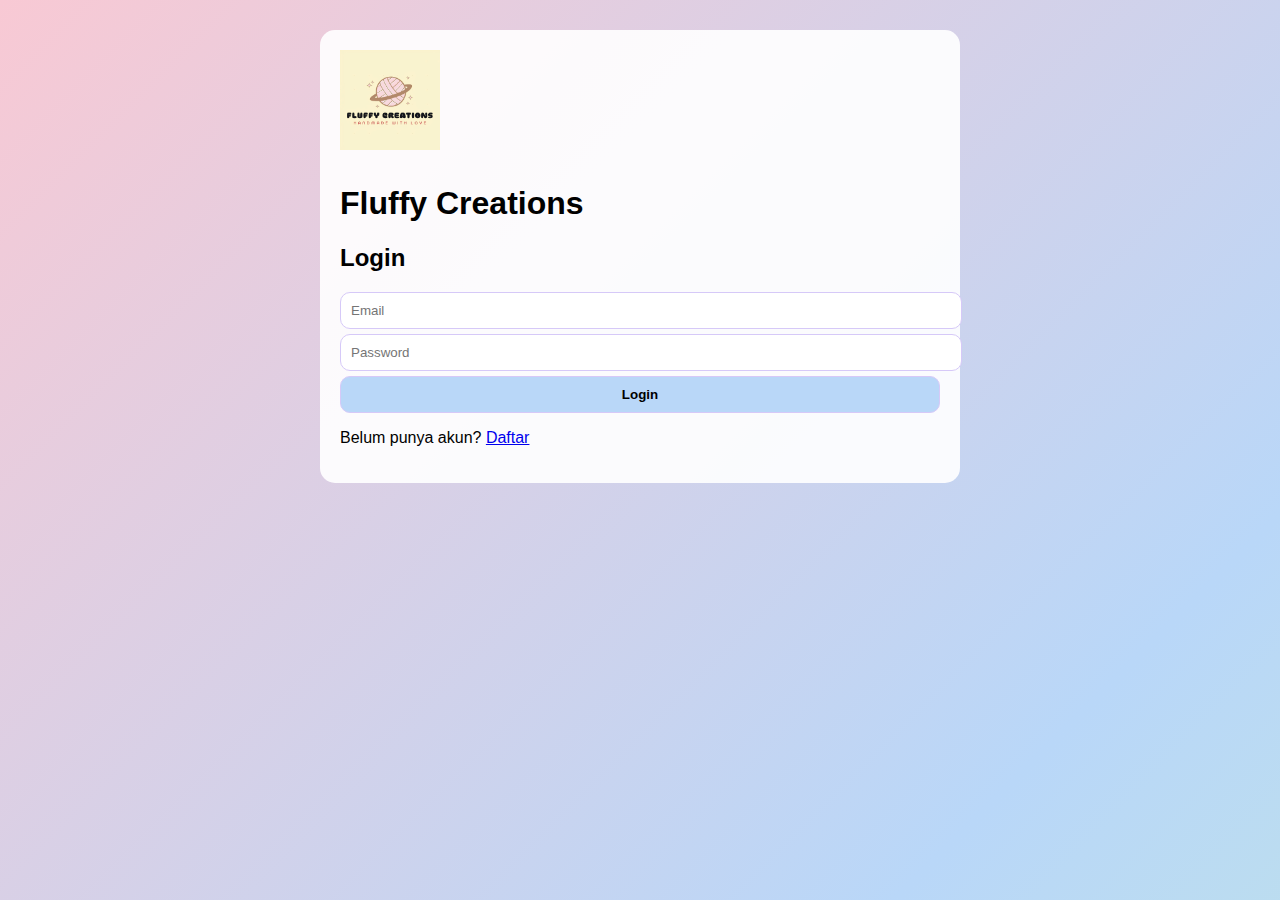
<file: index.html>
<!DOCTYPE html>
<html lang="id">
<head>
  <meta charset="UTF-8">
  <title>Login - Klaim Poin</title>
  <link rel="stylesheet" href="style.css">
</head>
<body>
  <div class="auth-container">
    <img src="assets/logoperusahaan.png" alt="Logo" class="logo">
    <h1>Fluffy Creations</h1>

    <div id="loginForm">
      <h2>Login</h2>
      <input type="email" id="loginEmail" placeholder="Email">
      <input type="password" id="loginPassword" placeholder="Password">
      <button onclick="login()">Login</button>
      <p>Belum punya akun? <a href="#" onclick="showRegister()">Daftar</a></p>
    </div>

    <div id="registerForm" style="display:none;">
      <h2>Daftar Akun</h2>
      <input type="text" id="regName" placeholder="Nama Lengkap">
      <input type="text" id="regAddress" placeholder="Alamat">
      <input type="date" id="regDOB" placeholder="Tanggal Lahir">
      <input type="email" id="regEmail" placeholder="Email">
      <input type="tel" id="regPhone" placeholder="No. Telp">
      <input type="password" id="regPassword" placeholder="Password">
      <button onclick="register()">Daftar</button>
      <p>Sudah punya akun? <a href="#" onclick="showLogin()">Login</a></p>
    </div>
  </div>

  <script src="script.js"></script>
</body>
</html>
</file>
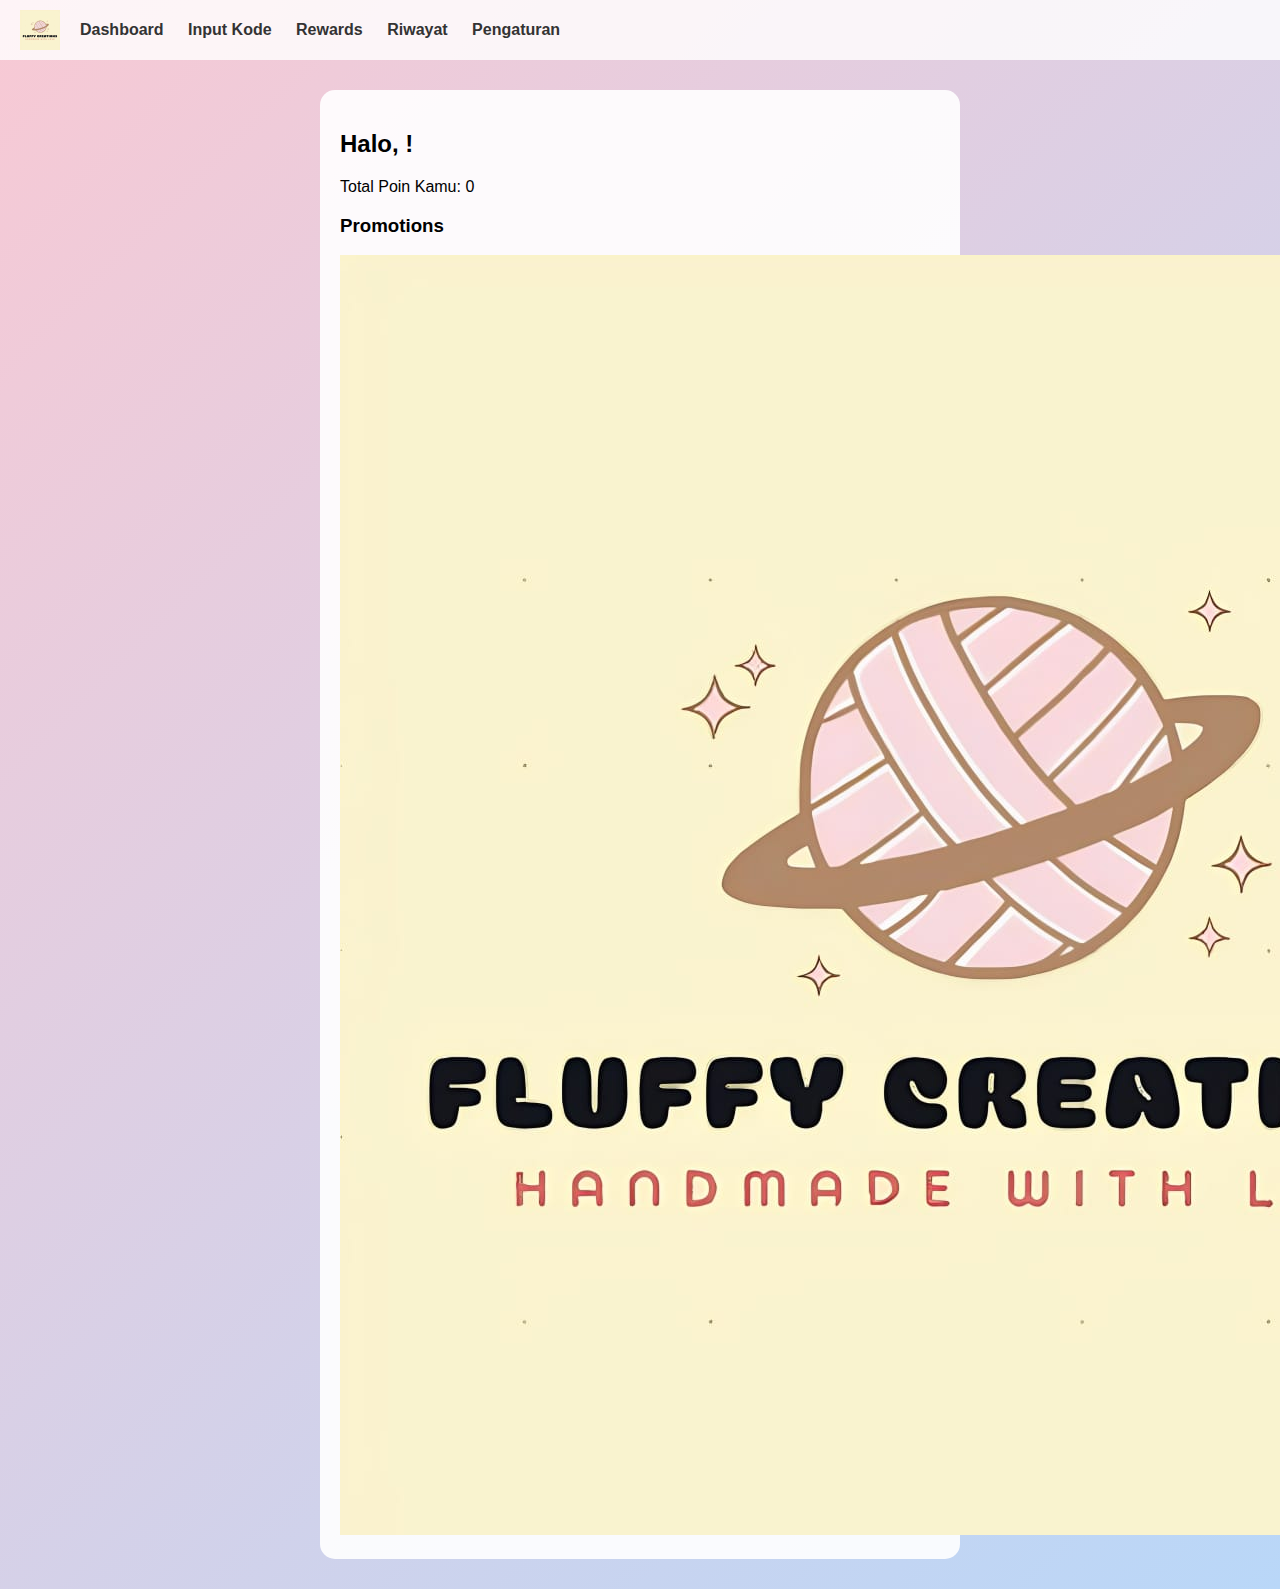
<file: dashboard.html>
<!DOCTYPE html>
<html lang="id">
<head>
  <meta charset="UTF-8">
<meta name="viewport" content="width=device-width, initial-scale=1.0">
  <title>Dashboard - Klaim Poin</title>
  <link rel="stylesheet" href="style.css">
</head>
<body>
  <header>
    <img src="assets/logoperusahaan.png" alt="Logo" class="logo-small">
    <nav>
      <a href="dashboard.html" onclick="showSection('dashboard')">Dashboard</a>
      <a href="#" onclick="showSection('input')">Input Kode</a>
      <a href="#" onclick="showSection('rewards')">Rewards</a>
      <a href="#" onclick="showSection('riwayat')">Riwayat</a>
      <a href="#" onclick="showSection('settings')">Pengaturan</a>
    </nav>
  </header>

  <main>
    <section id="dashboard" class="active">
      <h2>Halo, <span id="userName"></span>!</h2>
      <p>Total Poin Kamu: <span id="userPoints">0</span></p>
      <div class="promo">
        <h3>Promotions</h3>
        <img src="assets/logoperusahaan.png" alt="Promo Poster">
      </div>
    </section>

    <section id="input" style="display:none;">
      <h2>Input Kode Poin</h2>
      <input type="text" id="codeInput" placeholder="Masukkan Kode">
      <button onclick="redeemCode()">Klaim</button>
      <p id="redeemMsg"></p>
    </section>

    <section id="rewards" style="display:none;">
      <h2>Rewards</h2>
      <div class="reward-item">
        <img src="assets/tas_rajut.png" alt="Tas Rajutan" class="reward-img">
        <div>
          <h3>Tas Rajutan</h3>
          <p>1000 poin</p>
          <button onclick="tukarReward('Tas Rajutan', 1000)">Tukar</button>
        </div>
      </div>
    </section>

    <section id="riwayat" style="display:none;">
      <h2>Riwayat Penukaran</h2>
      <ul id="riwayatList"></ul>
    </section>

    <section id="settings" style="display:none;">
      <h2>Pengaturan</h2>
      <button onclick="logout()">Logout</button>
      <button onclick="editProfile()">Edit Akun</button>
      <input type="file" accept="image/*" onchange="uploadPhoto(event)">
      <p><img id="profilePhoto" src="assets/logoperusahaan.png" class="profile-photo"></p>
    </section>
  </main>

  <script src="script.js"></script>
</body>
</html>
</file>
<file: style.css>
:root {
  --pink: #f8c9d4;
  --blue: #b9d7f8;
  --mint: #c4f0d2;
  --lavender: #d6c9f8;
  --cream: #fef5d7;
}
body {
  margin: 0;
  font-family: 'Segoe UI', sans-serif;
  background: linear-gradient(135deg, var(--pink), var(--blue), var(--mint), var(--lavender), var(--cream));
  background-size: 400% 400%;
  animation: gradientMove 20s ease infinite;
}
@keyframes gradientMove {
  0% {background-position:0% 50%;}
  50% {background-position:100% 50%;}
  100% {background-position:0% 50%;}
}
header {
  background: rgba(255,255,255,0.8);
  display: flex;
  align-items: center;
  padding: 10px 20px;
}
header nav a {
  margin: 0 10px;
  text-decoration: none;
  color: #333;
  font-weight: bold;
}
.auth-container, main {
  max-width: 600px;
  margin: 30px auto;
  background: rgba(255,255,255,0.9);
  padding: 20px;
  border-radius: 15px;
}
input, button {
  display: block;
  width: 100%;
  padding: 10px;
  margin: 5px 0;
  border-radius: 10px;
  border: 1px solid var(--lavender);
}
button {
  background: var(--blue);
  cursor: pointer;
  font-weight: bold;
}
button:hover { background: var(--mint); }
.logo {
  width: 100px;
  margin-bottom: 10px;
}
.logo-small { height: 40px; margin-right: 10px; }
.profile-photo { width: 100px; border-radius: 50%; }
.reward-item {
  display: flex;
  align-items: center;
  margin-bottom: 15px;
}
.reward-img {
  width: 100px;
  margin-right: 15px;
}

/* Responsive untuk layar max 768px (tablet & HP) */
@media (max-width: 768px) {
  body {
    font-size: 14px; /* teks lebih kecil */
    padding: 0 10px;
  }

  header h1 {
    font-size: 20px;
    text-align: center;
  }

  nav {
    flex-direction: column;
    align-items: center;
  }

  nav a {
    display: block;
    margin: 5px 0;
    font-size: 14px;
  }

  main {
    padding: 10px;
  }

  .promo img {
    max-width: 100%; /* biar nggak kegedean di HP */
    height: auto;
  }

  h2 {
    font-size: 18px;
    text-align: center;
  }

  p, h3 {
    font-size: 14px;
    text-align: center;
  }
}

/* Responsive khusus layar kecil max 480px (HP kecil) */
@media (max-width: 480px) {
  body {
    font-size: 12px;
  }

  header h1 {
    font-size: 18px;
  }

  nav a {
    font-size: 12px;
  }

  h2 {
    font-size: 16px;
  }
}
</file>
